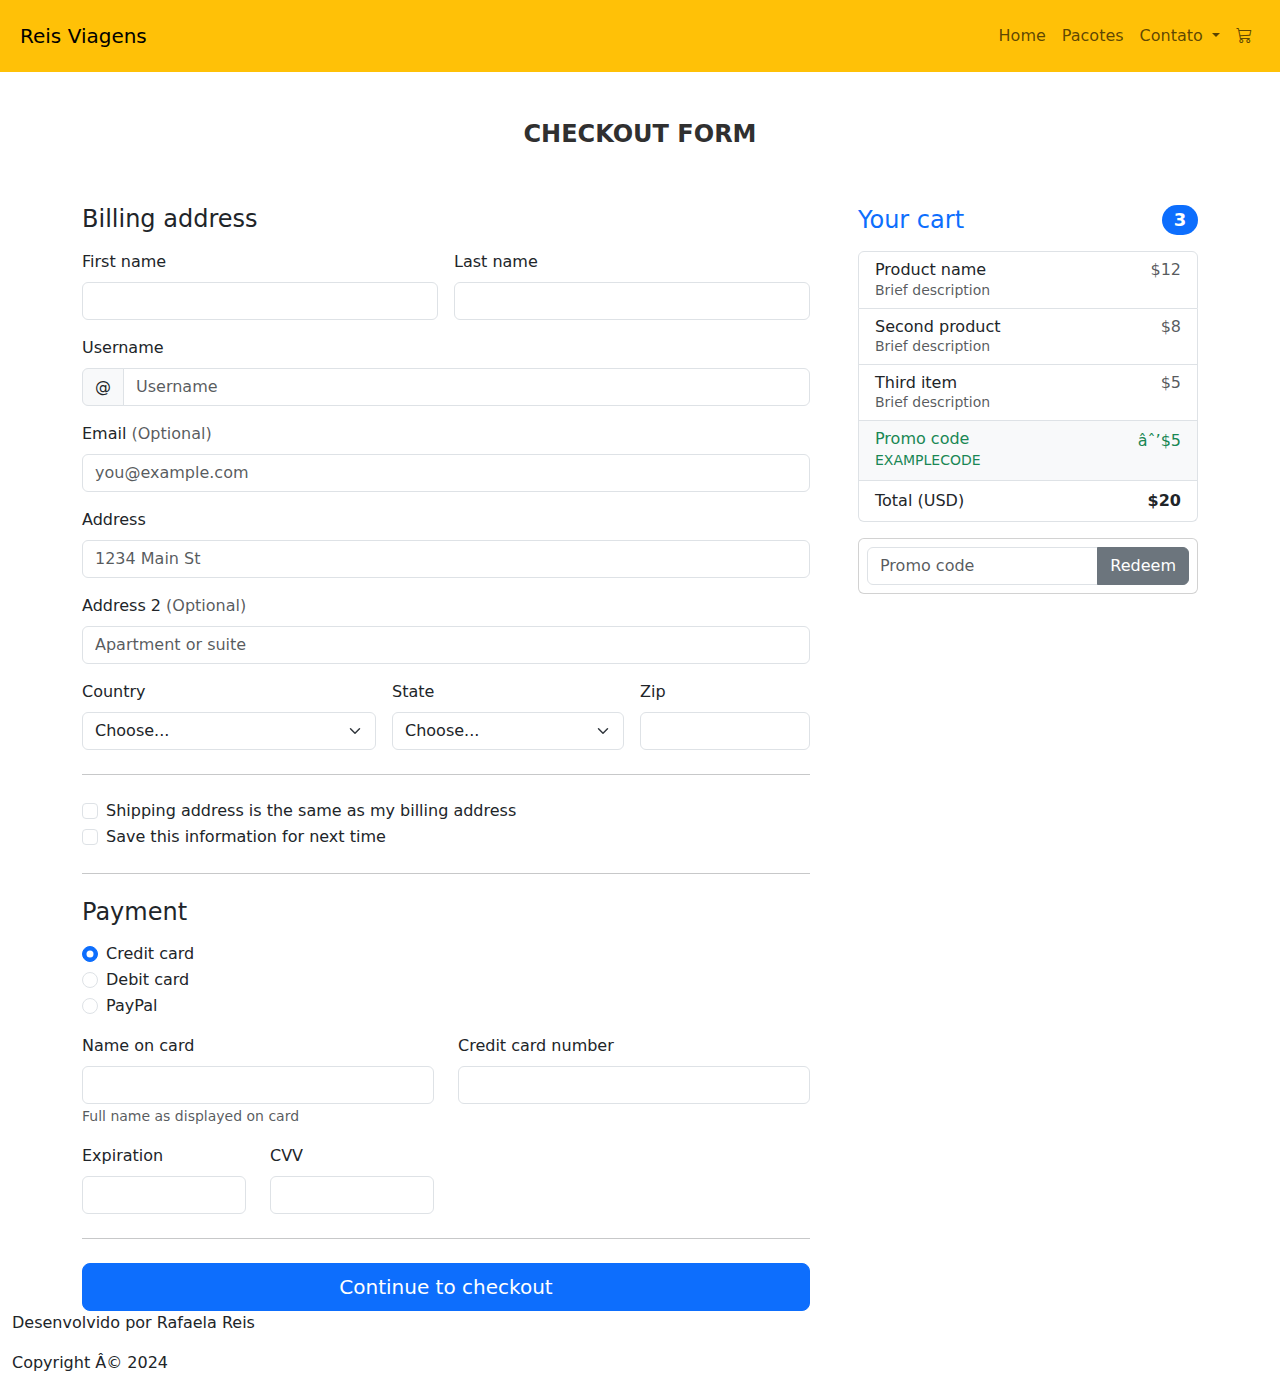
<file: checkout.html>
<!DOCTYPE html>
<html lang="pt-BR">
<head>
    <meta charset="UFT-8">
    <meta name="viewport" content="width=device-width, initial-scale=1.0">
    <title>Reis Viagens</title>
    <link href="https://cdn.jsdelivr.net/npm/bootstrap@5.3.3/dist/css/bootstrap.min.css" rel="stylesheet" integrity="sha384-QWTKZyjpPEjISv5WaRU9OFeRpok6YctnYmDr5pNlyT2bRjXh0JMhjY6hW+ALEwIH" crossorigin="anonymous">
    <link rel="stylesheet" href="https://cdn.jsdelivr.net/npm/bootstrap-icons@1.11.3/font/bootstrap-icons.min.css">
    <link rel="stylesheet" href="style.css">
</head>
<body>
    <header class="container-fluid p-2 bg-warning text-center">
        <!--sem bootstrap<nav>
            <ul>
                <li><a href="a">Pacotes</a></li>
                <li><a href="a">Faça sua reserva</a></li>
                <li><a href="a">Contatos</a></li>
            </ul>
        </nav> -->
        <nav class="navbar navbar-expand-lg bg-warning">
            <div class="container-fluid">
              <a class="navbar-brand" href="#">Reis Viagens</a>
              <button class="navbar-toggler" type="button" data-bs-toggle="collapse" data-bs-target="#navbarSupportedContent" aria-controls="navbarSupportedContent" aria-expanded="false" aria-label="Toggle navigation">
                <span class="navbar-toggler-icon"></span>
              </button>
              <div class="collapse navbar-collapse justify-content-end bg-warning" id="navbarSupportedContent">
                <ul class="navbar-nav">
                  <li class="nav-item">
                    <a class="nav-link" aria-current="page" href="#">Home</a>
                  </li>
                  <li class="nav-item">
                    <a class="nav-link" href="#">Pacotes</a>
                  </li>
                  <li class="nav-item dropdown">
                    <a class="nav-link dropdown-toggle" href="#" role="button" data-bs-toggle="dropdown" aria-expanded="false">
                      Contato
                    </a>
                    <ul class="dropdown-menu">
                      <li><a class="dropdown-item" href="#">Action</a></li>
                      <li><a class="dropdown-item" href="#">Another action</a></li>
                      <li><hr class="dropdown-divider"></li>
                      <li><a class="dropdown-item" href="#">Something else here</a></li>
                    </ul>
                  </li>
                  <li class="nav-item">
                    <a class="nav-link" href="#"><i class="bi bi-cart3"></i></a>
                  </li>
                </ul>
              </div>
            </div>
          </nav>
    </header>
          <main class="container">
            <div class="py-5 text-center">
              <h2>Checkout form</h2>
            </div>
        
            <div class="row g-5">
              <div class="col-md-5 col-lg-4 order-md-last">
                <h4 class="d-flex justify-content-between align-items-center mb-3">
                  <span class="text-primary">Your cart</span>
                  <span class="badge bg-primary rounded-pill">3</span>
                </h4>
                <ul class="list-group mb-3">
                  <li class="list-group-item d-flex justify-content-between lh-sm">
                    <div>
                      <h6 class="my-0">Product name</h6>
                      <small class="text-body-secondary">Brief description</small>
                    </div>
                    <span class="text-body-secondary">$12</span>
                  </li>
                  <li class="list-group-item d-flex justify-content-between lh-sm">
                    <div>
                      <h6 class="my-0">Second product</h6>
                      <small class="text-body-secondary">Brief description</small>
                    </div>
                    <span class="text-body-secondary">$8</span>
                  </li>
                  <li class="list-group-item d-flex justify-content-between lh-sm">
                    <div>
                      <h6 class="my-0">Third item</h6>
                      <small class="text-body-secondary">Brief description</small>
                    </div>
                    <span class="text-body-secondary">$5</span>
                  </li>
                  <li class="list-group-item d-flex justify-content-between bg-body-tertiary">
                    <div class="text-success">
                      <h6 class="my-0">Promo code</h6>
                      <small>EXAMPLECODE</small>
                    </div>
                    <span class="text-success">−$5</span>
                  </li>
                  <li class="list-group-item d-flex justify-content-between">
                    <span>Total (USD)</span>
                    <strong>$20</strong>
                  </li>
                </ul>
        
                <form class="card p-2">
                  <div class="input-group">
                    <input type="text" class="form-control" placeholder="Promo code">
                    <button type="submit" class="btn btn-secondary">Redeem</button>
                  </div>
                </form>
              </div>
              <div class="col-md-7 col-lg-8">
                <h4 class="mb-3">Billing address</h4>
                <form class="needs-validation" novalidate>
                  <div class="row g-3">
                    <div class="col-sm-6">
                      <label for="firstName" class="form-label">First name</label>
                      <input type="text" class="form-control" id="firstName" placeholder="" value="" required>
                      <div class="invalid-feedback">
                        Valid first name is required.
                      </div>
                    </div>
        
                    <div class="col-sm-6">
                      <label for="lastName" class="form-label">Last name</label>
                      <input type="text" class="form-control" id="lastName" placeholder="" value="" required>
                      <div class="invalid-feedback">
                        Valid last name is required.
                      </div>
                    </div>
        
                    <div class="col-12">
                      <label for="username" class="form-label">Username</label>
                      <div class="input-group has-validation">
                        <span class="input-group-text">@</span>
                        <input type="text" class="form-control" id="username" placeholder="Username" required>
                      <div class="invalid-feedback">
                          Your username is required.
                        </div>
                      </div>
                    </div>
        
                    <div class="col-12">
                      <label for="email" class="form-label">Email <span class="text-body-secondary">(Optional)</span></label>
                      <input type="email" class="form-control" id="email" placeholder="you@example.com">
                      <div class="invalid-feedback">
                        Please enter a valid email address for shipping updates.
                      </div>
                    </div>
        
                    <div class="col-12">
                      <label for="address" class="form-label">Address</label>
                      <input type="text" class="form-control" id="address" placeholder="1234 Main St" required>
                      <div class="invalid-feedback">
                        Please enter your shipping address.
                      </div>
                    </div>
        
                    <div class="col-12">
                      <label for="address2" class="form-label">Address 2 <span class="text-body-secondary">(Optional)</span></label>
                      <input type="text" class="form-control" id="address2" placeholder="Apartment or suite">
                    </div>
        
                    <div class="col-md-5">
                      <label for="country" class="form-label">Country</label>
                      <select class="form-select" id="country" required>
                        <option value="">Choose...</option>
                        <option>United States</option>
                      </select>
                      <div class="invalid-feedback">
                        Please select a valid country.
                      </div>
                    </div>
        
                    <div class="col-md-4">
                      <label for="state" class="form-label">State</label>
                      <select class="form-select" id="state" required>
                        <option value="">Choose...</option>
                        <option>California</option>
                      </select>
                      <div class="invalid-feedback">
                        Please provide a valid state.
                      </div>
                    </div>
        
                    <div class="col-md-3">
                      <label for="zip" class="form-label">Zip</label>
                      <input type="text" class="form-control" id="zip" placeholder="" required>
                      <div class="invalid-feedback">
                        Zip code required.
                      </div>
                    </div>
                  </div>
        
                  <hr class="my-4">
        
                  <div class="form-check">
                    <input type="checkbox" class="form-check-input" id="same-address">
                    <label class="form-check-label" for="same-address">Shipping address is the same as my billing address</label>
                  </div>
        
                  <div class="form-check">
                    <input type="checkbox" class="form-check-input" id="save-info">
                    <label class="form-check-label" for="save-info">Save this information for next time</label>
                  </div>
        
                  <hr class="my-4">
        
                  <h4 class="mb-3">Payment</h4>
        
                  <div class="my-3">
                    <div class="form-check">
                      <input id="credit" name="paymentMethod" type="radio" class="form-check-input" checked required>
                      <label class="form-check-label" for="credit">Credit card</label>
                    </div>
                    <div class="form-check">
                      <input id="debit" name="paymentMethod" type="radio" class="form-check-input" required>
                      <label class="form-check-label" for="debit">Debit card</label>
                    </div>
                    <div class="form-check">
                      <input id="paypal" name="paymentMethod" type="radio" class="form-check-input" required>
                      <label class="form-check-label" for="paypal">PayPal</label>
                    </div>
                  </div>
        
                  <div class="row gy-3">
                    <div class="col-md-6">
                      <label for="cc-name" class="form-label">Name on card</label>
                      <input type="text" class="form-control" id="cc-name" placeholder="" required>
                      <small class="text-body-secondary">Full name as displayed on card</small>
                      <div class="invalid-feedback">
                        Name on card is required
                      </div>
                    </div>
        
                    <div class="col-md-6">
                      <label for="cc-number" class="form-label">Credit card number</label>
                      <input type="text" class="form-control" id="cc-number" placeholder="" required>
                      <div class="invalid-feedback">
                        Credit card number is required
                      </div>
                    </div>
        
                    <div class="col-md-3">
                      <label for="cc-expiration" class="form-label">Expiration</label>
                      <input type="text" class="form-control" id="cc-expiration" placeholder="" required>
                      <div class="invalid-feedback">
                        Expiration date required
                      </div>
                    </div>
        
                    <div class="col-md-3">
                      <label for="cc-cvv" class="form-label">CVV</label>
                      <input type="text" class="form-control" id="cc-cvv" placeholder="" required>
                      <div class="invalid-feedback">
                        Security code required
                      </div>
                    </div>
                  </div>
        
                  <hr class="my-4">
        
                  <button class="w-100 btn btn-primary btn-lg" type="submit">Continue to checkout</button>
                </form>
              </div>
            </div>
          </main>


          <footer class="container-fluid" bg-warning p-2 text-center>
            <p>Desenvolvido por Rafaela Reis</p>
            <p>Copyright © 2024</p>
        </footer>
        <script src="https://cdn.jsdelivr.net/npm/bootstrap@5.3.3/dist/js/bootstrap.bundle.min.js" integrity="sha384-YvpcrYf0tY3lHB60NNkmXc5s9fDVZLESaAA55NDzOxhy9GkcIdslK1eN7N6jIeHz" crossorigin="anonymous"></script>
    </body>
      <div class="modal fade" id="exampleModal" tabindex="-1" aria-labelledby="exampleModalLabel" aria-hidden="true">
        <div class="modal-dialog">
          <div class="modal-content">
            <div class="modal-header">
              <h5 class="modal-title" id="exampleModalLabel">Suas Compras</h5>
              <button type="button" class="btn-close" data-bs-dismiss="modal" aria-label="Close"></button>
            </div>
            <div class="modal-body">
              Produto adcionado ao carrinho!
            </div>
            <div class="modal-footer">
              <button type="button" class="btn btn-primary" data-bs-dismiss="modal">Continuar Comprando</button>
              <button type="button" class="btn btn-success">Finalizar Compra</button>
            </div>
          </div>
        </div>
      </div>
    </html>
</file>
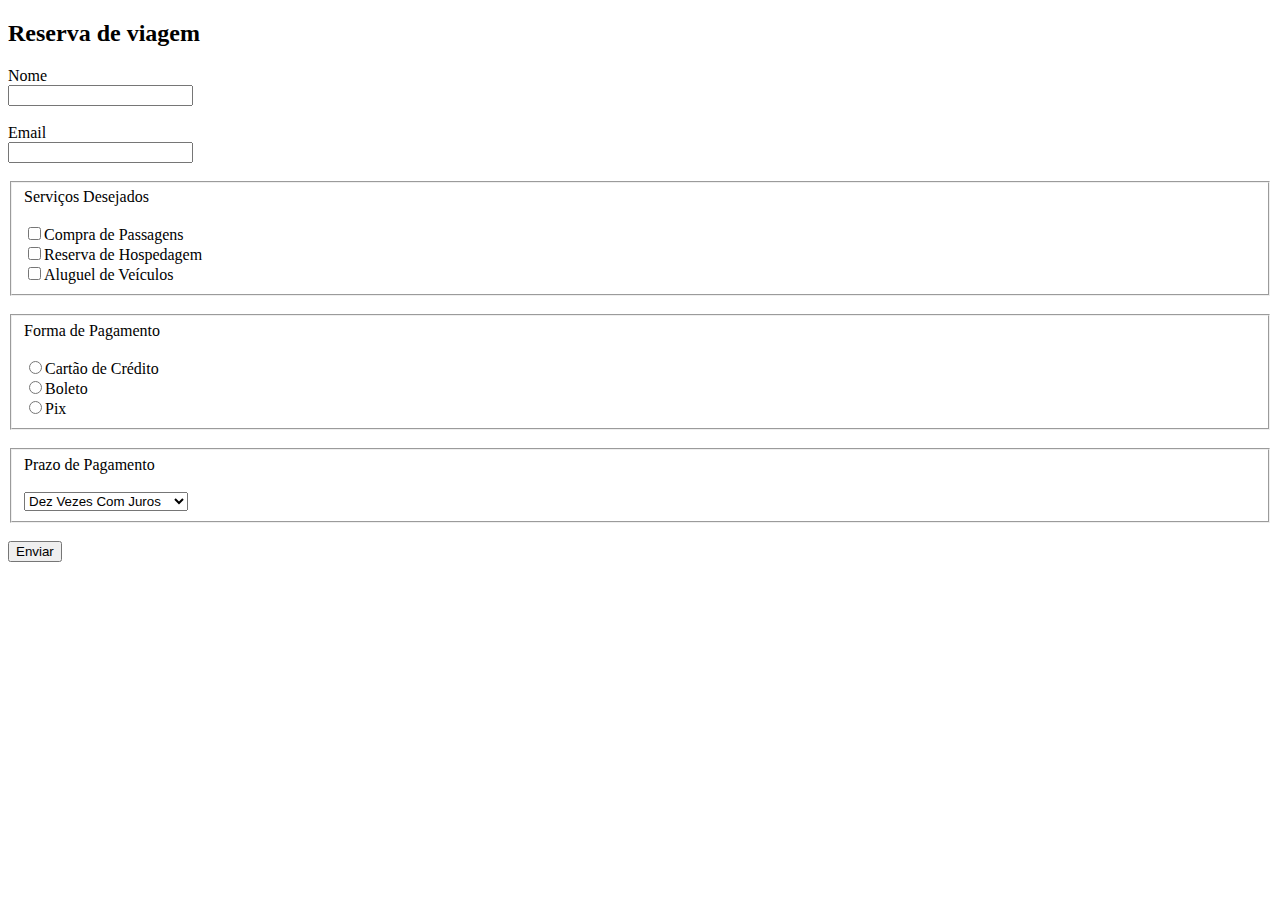
<file: reserva.html>
<!DOCTYPE html>
<html lang="pt-BR">
<head>
    <meta charset="UTF-8">
    <meta name="viewport" content="width=device-width, initial-scale=1.0">
    <title>Reserva de viagem</title>
</head>
<body>
    <section>
        <h2>Reserva de viagem</h2>
        <form method="GET" action="">
          <label>Nome</label><br>
          <input type="text" name="nome"> <br><br>
          <label>Email</label><br>
          <input type="email" required name="email"><br><br>
          <fieldset>
            <label>Serviços Desejados</label><br>
            <label>
                <br><input type="checkbox" name="passagens" value="passagens">Compra de Passagens
            </label>
            <label>
                <br><input type="checkbox" name="hospedagem" value="hospedagem">Reserva de Hospedagem
            </label>
            <label>
                <br><input type="checkbox" name="veículos" value="veículos">Aluguel de Veículos
            </label>
          </fieldset>
          <br>
          <fieldset>
            <label>Forma de Pagamento</label><br>
            <label>
                <br><input type="radio" name="formaPagamento" value="credito">Cartão de Crédito
            </label>
            <label>
                <br><input type="radio" name="formaPagamento" value="boleto">Boleto
            </label>
            <label>
                <br><input type="radio" name="formaPagamento" value="pix">Pix
            </label>
          </fieldset>
          <br>
          <fieldset>
            <label>Prazo de Pagamento</label><br>
            <label>
                <br><select name="prazoPagamento">
                    <option value="aVista">Á vista</option>
                    <option value="5x">Cinco Vezes Sem Juros</option>
                    <option value="10x" selected>Dez Vezes Com Juros</option>
                </select>
          </fieldset>
          <br>
          <input type="submit" value="Enviar">
        </form>
      </section>
</body>
</html>
</file>
<file: style.css>
/*body{
    font-weight: 400;
    font-family: Lato, Helvetica, sans-serif;
    font-size: 15px;
    line-height: 2.2em;//espaçamento
    color: #818181;
    margin: 0;
}

header{
    background-color: #ff5927;
}

section, footer{
    margin: 40px;
}*/
header p{
    color: #ffffff;
}

h1{
    font-size: 63px;
    color: white;
    padding: 15px;
}

h2{
    font-size: 24px;
    text-transform: uppercase;
    color: #303030;
    font-weight: 600;
}

.carousel-caption h5{
    font-size: 80px;
    color: #ffc107;
    text-shadow: 2px 2px 2px black;
}

.img-custom {
    max-height: 500px; /* Ajuste a altura conforme necessário */
    width: auto; /* Mantém a largura proporcional */
    object-fit: cover; /* Ajusta o conteúdo da imagem se necessário */
  }
/* Sem bootstrap
nav li a{
    padding: 10px;
    color: white;
    text-decoration: none;
}

nav li{
    float: left;
}

nav ul{
    float: right;
    list-style: none;
}

nav{
    font: 12px;
    letter-spacing: 4px;
    height: 50px;
    background-color: #b42626;
    padding-right: 40px;

}

table{
    width: 100%;
}

table td{
    color: #303030;
    padding: 5px;
}

table tr:nth-child(even){
    background-color: #e9e9e9;
}

table tr:nth-child(odd){
    background-color: #bdbdbd;
}

table thead th{
    background-color: #ff5927;
    color: white;
}
.custom-video {
    width: 500px;
    height: 400px;
    object-fit: cover;
}*/
</file>
